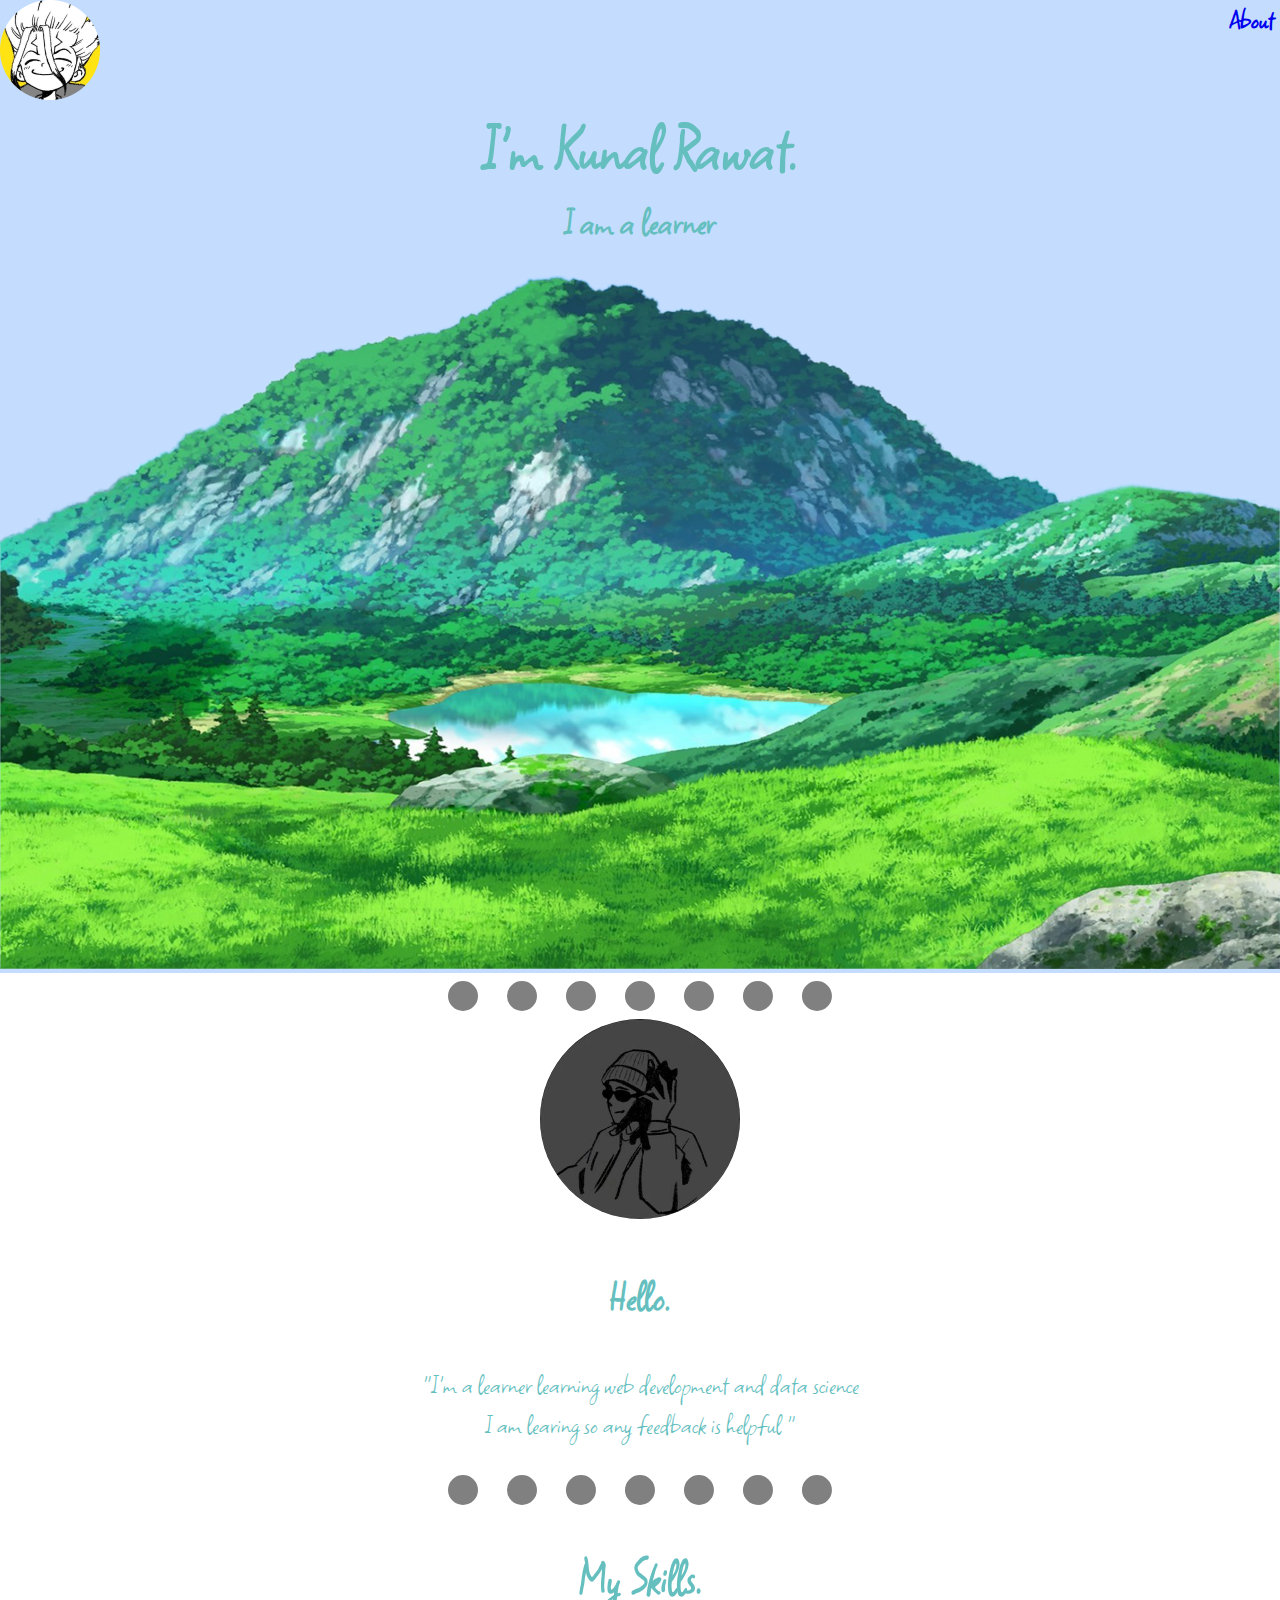
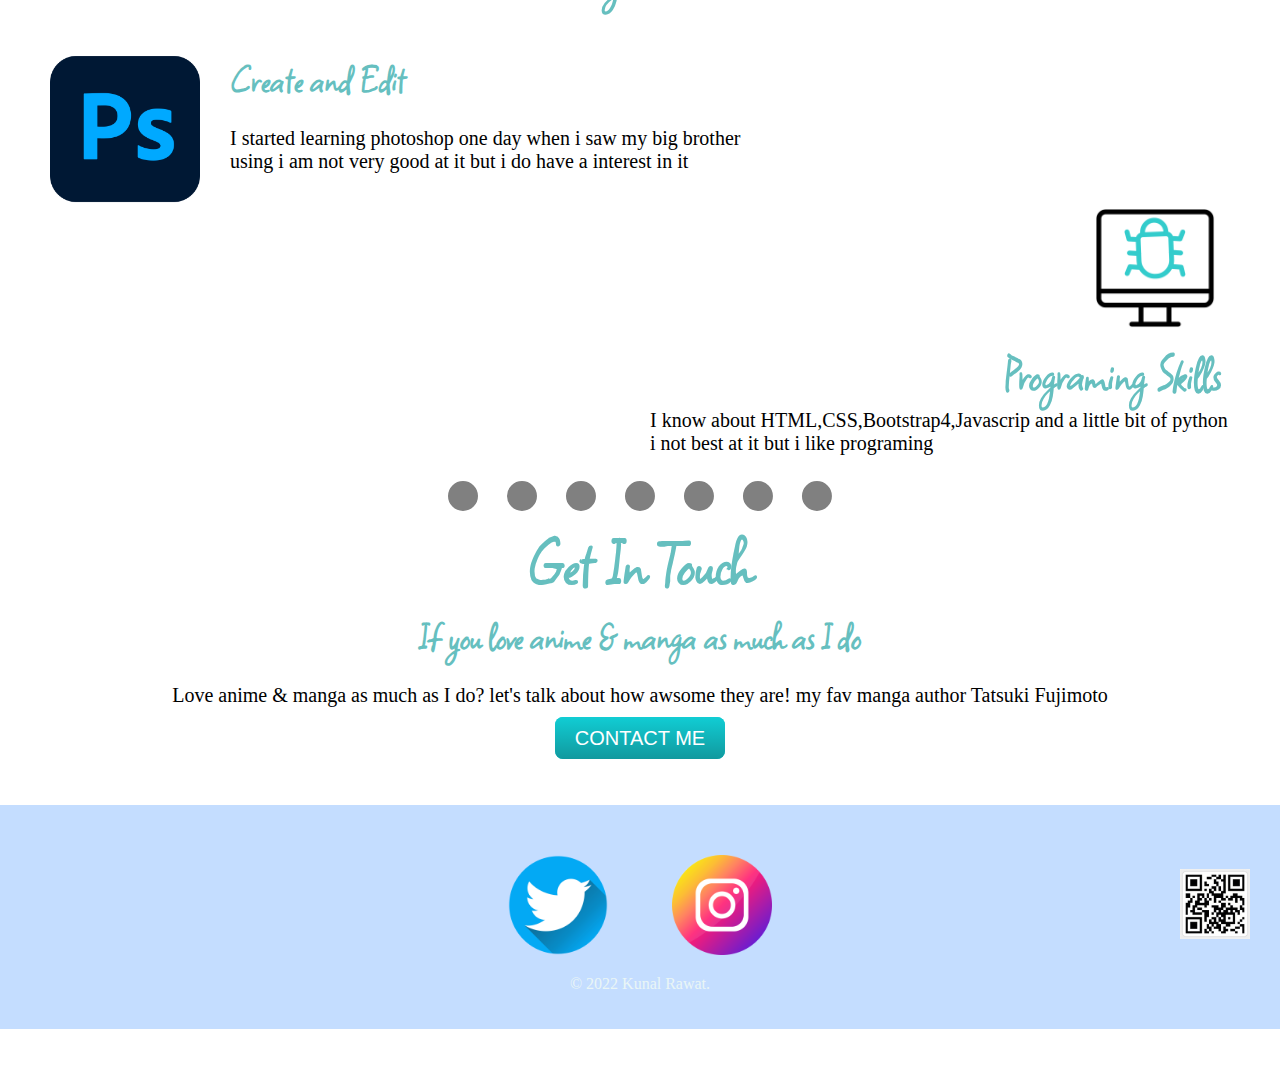
<file: index.html>
<!DOCTYPE html>
<html >
  <head>
    <meta charset="utf-8">
    <title>Kunal Rawat - portfolio</title>
    <link rel="stylesheet" href="CSS\style.css">
    <link rel="preconnect" href="https://fonts.googleapis.com">
<link rel="preconnect" href="https://fonts.gstatic.com" crossorigin>
<link href="https://fonts.googleapis.com/css2?family=Square+Peg&display=swap" rel="stylesheet">
<link rel="preconnect" href="https://fonts.googleapis.com">
<link rel="preconnect" href="https://fonts.gstatic.com" crossorigin>
<link href="https://fonts.googleapis.com/css2?family=Square+Peg&display=swap" rel="stylesheet">
<link rel="preconnect" href="https://fonts.googleapis.com">
<link rel="preconnect" href="https://fonts.gstatic.com" crossorigin>
<link href="https://fonts.googleapis.com/css2?family=Square+Peg&display=swap" rel="stylesheet">
<link rel="preconnect" href="https://fonts.googleapis.com">
<link rel="preconnect" href="https://fonts.gstatic.com" crossorigin>
<link href="https://fonts.googleapis.com/css2?family=Square+Peg&display=swap" rel="stylesheet">
    <link rel="icon" href="favicon.ico">
  </head>
  <body>
    <div class="middle-container">
      <a href="https://www.instagram.com/kunal_rawat_09_/"><img class="image1" src="senku.png" alt="T_T"></a>
      <a href="https://kunalrawat776.github.io/learning/"><h3 class="about">About</h3></a>
      <div class="profile">
        <h1>I'm Kunal Rawat.</h1>
        <h3>I am a learner</h3>
        </div>
        <img class="image2" src="mountain.png" alt="T_T">
        </div>
        <hr>
        <div class="myself">
          <img class="myphoto" src="myself.jpg" alt="T_T">
          <h2>Hello.</h2>
          <p>"I'm a learner learning web development and data science <br>I am learing so any feedback is helpful "</p>
        </div>
        <hr>
        <div>
          <h2 class="skill">My Skills.</h2>
          <img class="photoshop" src="photoshop.png" alt="T_T">
          <h3>Create and Edit</h3>
          <p class="skill2">I started learning photoshop one day when i saw my big brother <br>using i am not very good at it but i do have a interest in it</p>
          </div>
          <div class="programing">
          <img class="virus" src="virus.gif" alt="">
          <div class="">
          <h2 class="skill3">Programing Skills</h2>
          <p class="skill4">I know about HTML,CSS,Bootstrap4,Javascrip and a little bit of python <br>i not best at it but i like programing</p>
          </div>
<br>
          <hr>
          <div class="contact-me">
            <h1>Get In Touch</h1>
            <h3>If you love anime & manga as much as I do</h3>
            <p class="pp">Love anime & manga as much as I do? let's talk about how awsome they are! my fav manga author Tatsuki Fujimoto</p>
            <a class="btn" href="mailto:kunalrawat7766@gmail.com">CONTACT ME</a>
          </div>
<br>
<br>
<br>
          <div class="bottom-container">
          <a class="footer-link" href="https://twitter.com/KunalRa76718086"><img class="inn" src="twitter.png" alt=""></a>
        <a class="footer-link" href="https://www.instagram.com/kunal_rawat_09_"><img class="inn" src="instagram.png" alt=""></a>
<br>
          <p class="copyright">© 2022 Kunal Rawat.</p>
<img class="rick" src="rick.jpeg" alt="">
          </div>




  </body>
</html>
</file>
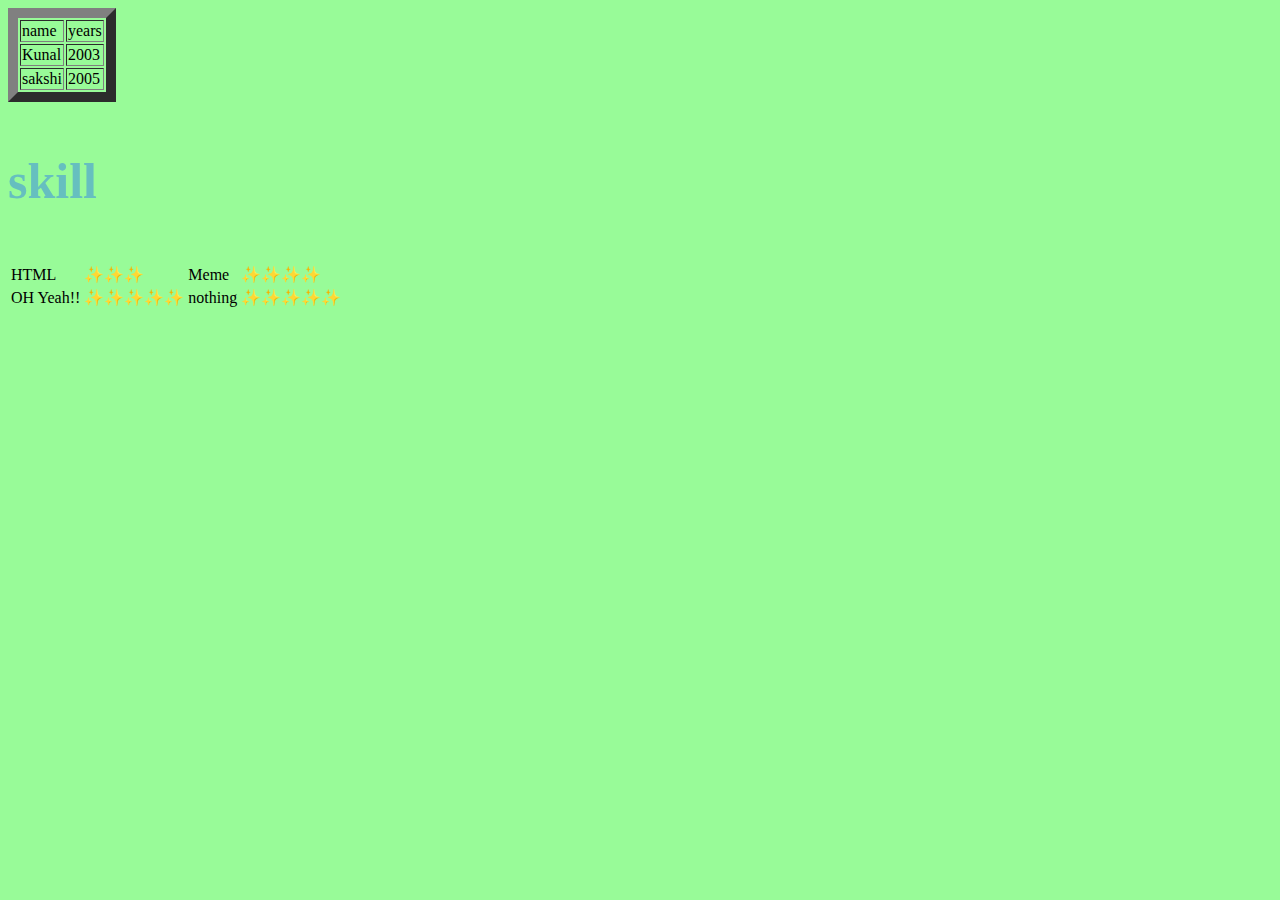
<file: ahh more work.html>
<!DOCTYPE html>
<html lang="en" dir="ltr">

<head>
  <meta charset="utf-8">
  <title>bruh boi</title>
  <link rel="stylesheet" href="css/style.css">
</head>

<body>
  <table border="10">
    <tr>
      <td>name</td>
      <td>years</td>
    </tr>
    <tr>
      <td>Kunal</td>
      <td>2003</td>
    </tr>
    <tr>
      <td>sakshi</td>
      <td>2005</td>
    </tr>
  </table>
  <table>
    <tr>
      <h3>skill</h3>
    </tr>
    <tr>
      <td>HTML</td>
      <td>✨✨✨</td>
      <td>Meme</td>
      <td>✨✨✨✨</td>
    </tr>
    <tr>
      <td>OH Yeah!!</td>
      <td>✨✨✨✨✨</td>
      <td>nothing</td>
      <td>✨✨✨✨✨</td>
    </tr>
  </table>
</body>

</html>
</file>
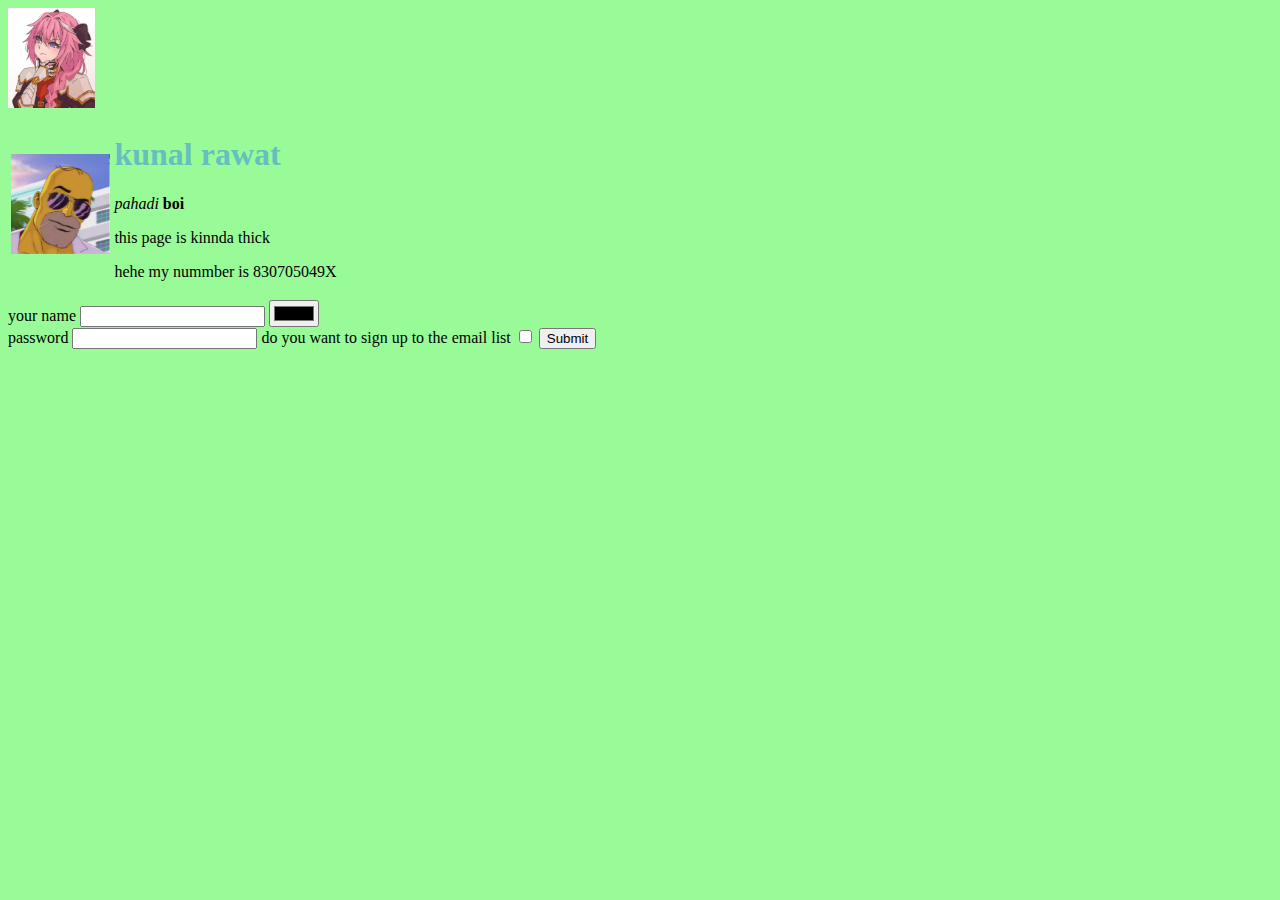
<file: contact.html>
<!DOCTYPE html>
<html lang="en" dir="ltr">

<head>
  <meta charset="utf-8">
  <title>my info</title>
  <link rel="stylesheet" href="css/style.css">
</head>

<body>
  <img src="449bfb70e970cd900f3616a0567ec658.jpg" alt="if image is not shown u will see this">
  <table>
    <tr>
      <td><img src="image.png" alt="if image is not shown u will see this"> </td>
      <td>
        <h1>kunal rawat</h1>
        <p>
          <em>pahadi</em>
          <strong>boi</strong>
        </p>
        <p>
          this page is kinnda thick
        </p>
        <p>hehe my nummber is 830705049X</p>
      </td>
    </tr>
  </table>
  <form class="" action="index.html" method="post">
    <label>your name</label>
    <input type="text" name="" value="">
    <input type="color" name="" value=""><br>
    <label>password</label>
    <input type="password" name="" value="">
    <label>do you want to sign up to the email list</label>
    <input type="checkbox" name="" value="">
    <input type="submit" name=""><!-- input can be a file,date,ratio,radio,range-->
  </form>

</body>

</html>
</file>
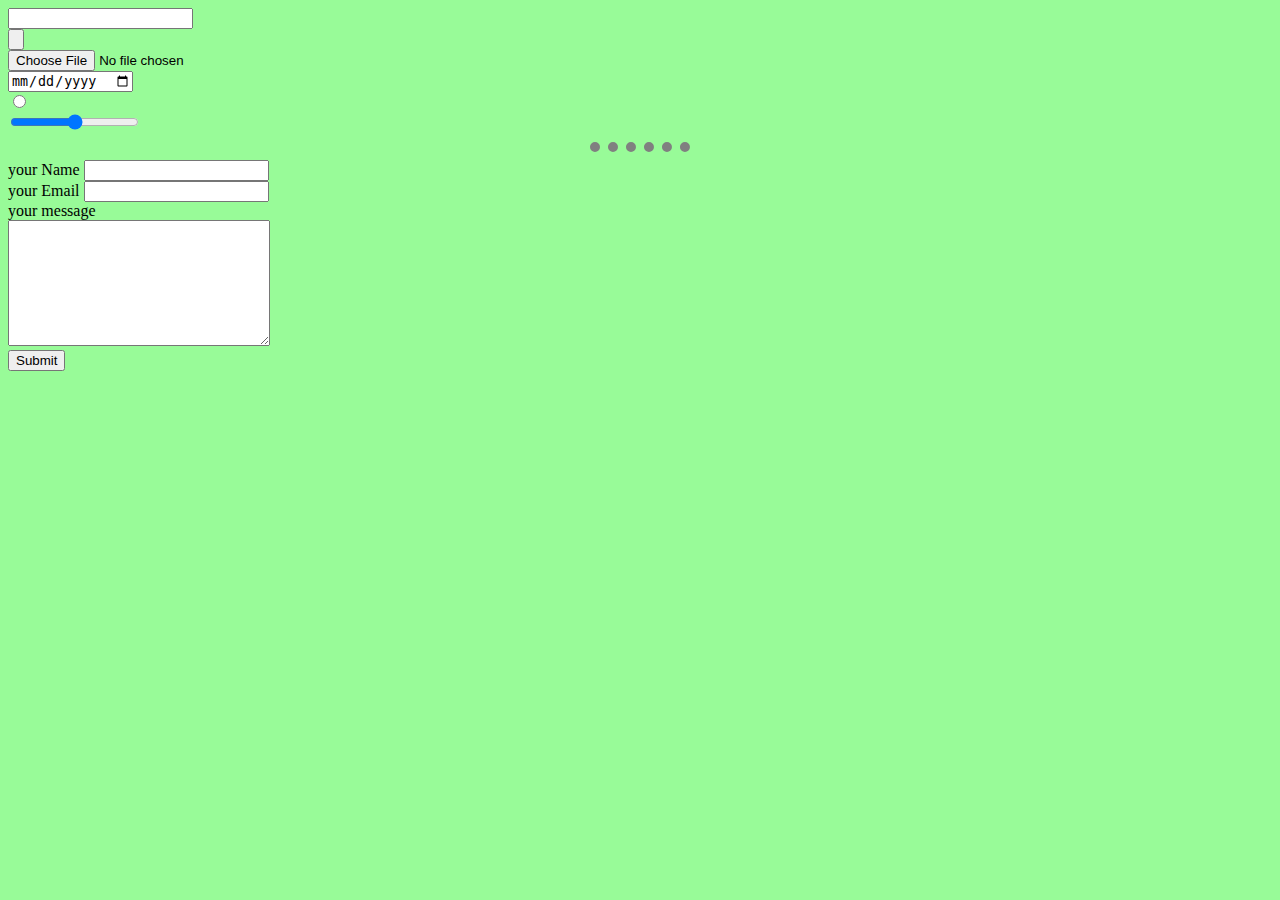
<file: hmm.html>
<!DOCTYPE html>
<html lang="en" dir="ltr">

<head>
  <meta charset="utf-8">
  <title></title>
  <style media="screen">
    body {
      background-color: #98fb98;
    }

    hr {
      background-color: #98fb98;
      border-style: dotted none none;
      border-color: grey;
      border-width: 10px;
      height: 0px;
      width: 100px;
    }
  </style>
</head>

<body>
  <form class="" action="index.html" method="post">
    <input type="text" name="" value=""><br>
    <input type="submit" name="" value=""><br>
    <input type="file" name="" value=""><br>
    <input type="date" name="" value=""><br>
    <input type="radio" name="" value=""><br>
    <input type="range" name="" value=""><br>
  </form>
  <hr>
  <!-- this is hard bruh read over again -->
  <form class="" action="mailto:kunalrawat7766@gmail.com" method="post" enctype="text/plain">
    <label>your Name</label>
    <input type="text" name="yourName" value=""><br>
    <label>your Email </label>
    <input type="email" name="yourEmail" value=""><br>
    <label>your message</label><br>
    <textarea name="yourmessage" rows="8" cols="30"></textarea><br>
    <input type="submit" name="">
  </form>

</body>

</html>
</file>
<file: css/style.css>
body {
  background-color: #98fb98;
}

hr {
  background-color: #98fb98;
  border-style: dotted none none;
  border-color: grey;
  border-width: 10px;
  height: 0px;
  width: 100px;
}

img {
  height: 100px;
}

h3 {
  color: #66BFBF;
  font-size: 50px;
}

h1 {
  color: #66BFBF;
}

/* for all the images img to specife use class & classes can be multiple on one file
img{
  background-color: blue;
}
*/
.bomb{
  background-color: red;
}
/* id is same as clas & id is only 1 in files */
#heading {
  color: red;
}
</file>
